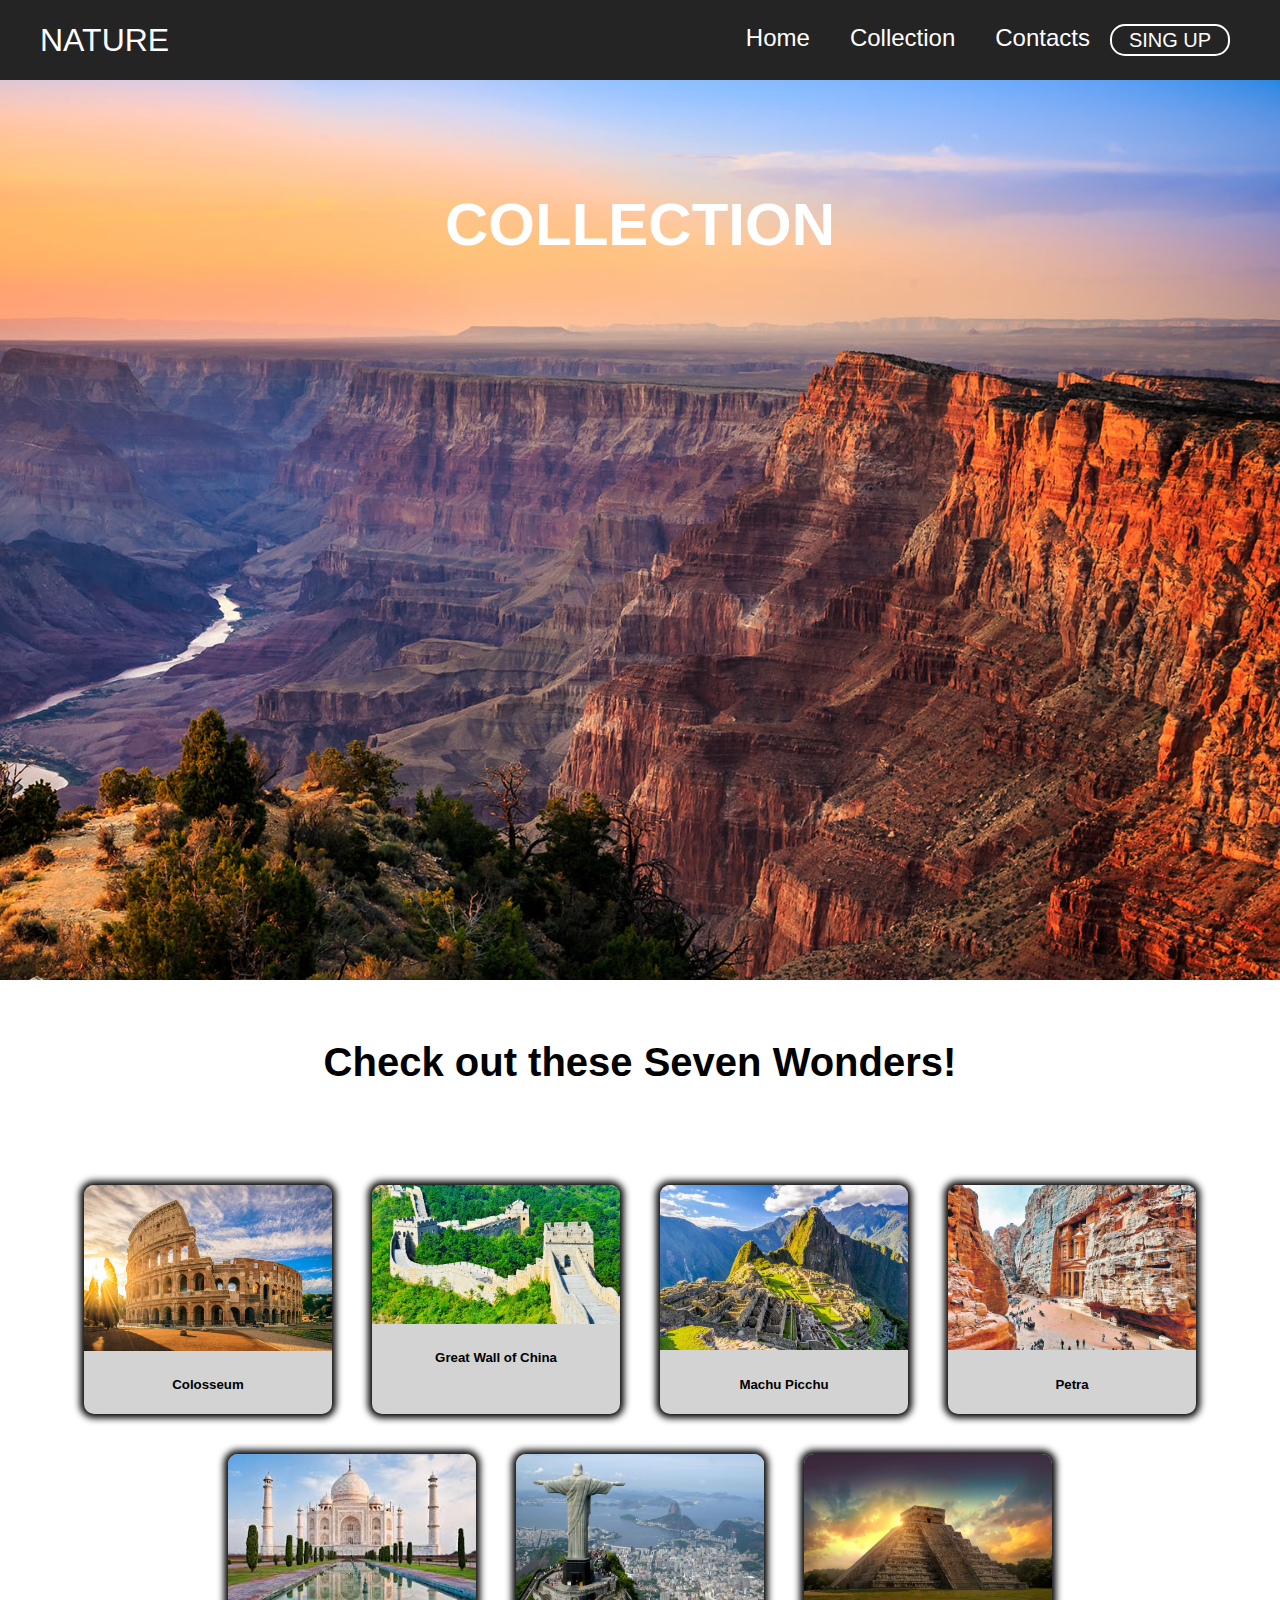
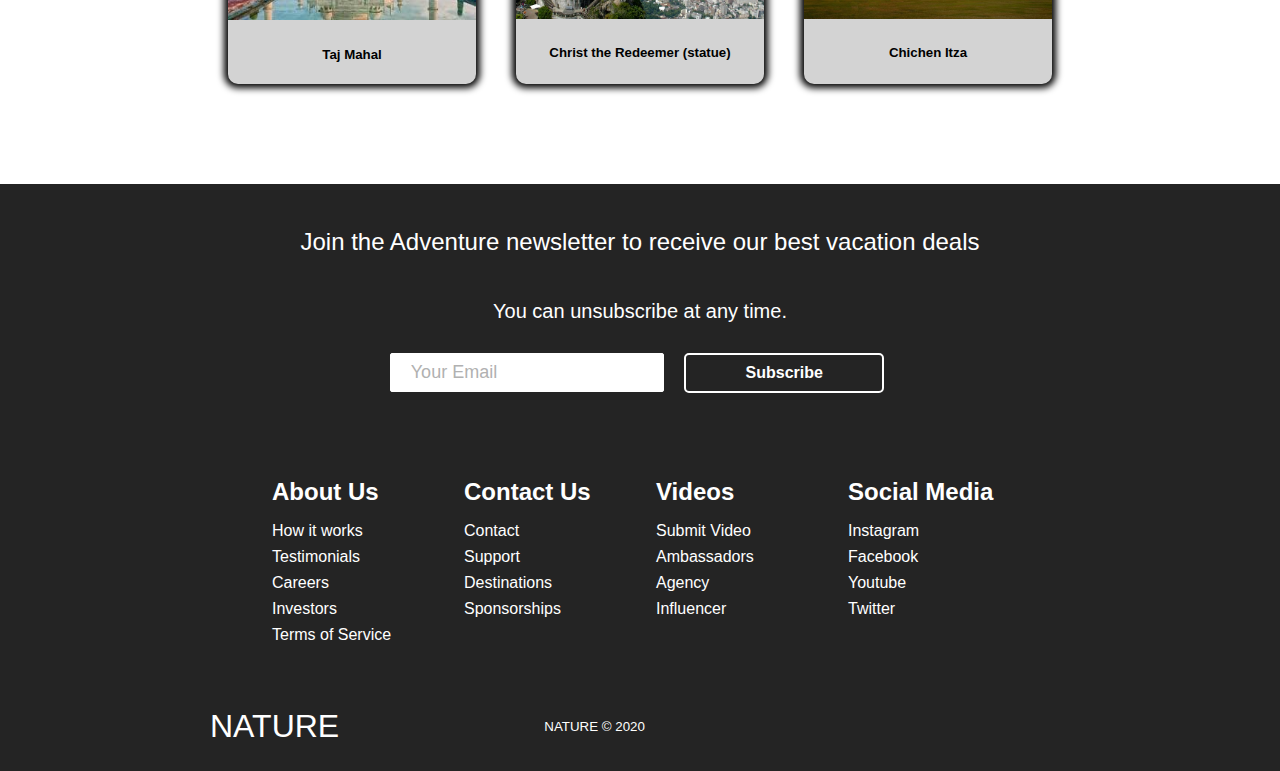
<file: collection.html>
<!doctype html>
<html lang="en">
<head>
    <meta charset="UTF-8">
    <meta name="viewport"
          content="width=device-width, user-scalable=no, initial-scale=1.0, maximum-scale=1.0, minimum-scale=1.0">
    <meta http-equiv="X-UA-Compatible" content="ie=edge">
    <link rel="stylesheet" href="https://pro.fontawesome.com/releases/v5.10.0/css/all.css"
          integrity="sha384-AYmEC3Yw5cVb3ZcuHtOA93w35dYTsvhLPVnYs9eStHfGJvOvKxVfELGroGkvsg+p" crossorigin="anonymous"/>
    <link rel="stylesheet" href="css/style.css">
    <link rel="stylesheet" href="css/media.css">
    <title>Surrounding Nature</title>
</head>
<body>
<header>
    <div class="header_container">
        <a href="index.html" class="header_logo">
            NATURE
            <i class="fas fa-globe-americas"></i>
        </a>
        <ul id="ul">
            <li><a href="index.html">Home</a></li>
            <li><a href="collection.html">Collection</a></li>
            <li><a href="contacts.html">Contacts</a></li>
            <button class='btn-su'><a href="#">SING UP</a></button>
        </ul>
        <div class="menu_icon"><i class="fas fa-bars"></i></div>
    </div>
</header>
<section class="coll">
    <div class="coll_wrap">
        <div class="coll_image"></div>
        <div class="fon_content">
            <div class="fon_container">
                <h1>COLLECTION</h1>
            </div>
        </div>
    </div>
</section>

<section class="cards">
    <h1>Check out these Seven Wonders!</h1>
    <div class="cards_wrapper">
        <div class="cards_items">
            <div class="card_item" id="1">
                <div class="cards_item-img">
                    <img src="img/Colosseum.jpg" alt="Colosseum">
                </div>
                <div class="cards_item-info">
                    <h5>Colosseum</h5>
                </div>
            </div>
            <div class="card_item" id="2">
                <div class="cards_item-img">
                    <img src="img/Great Wall of China.jpg" alt="Great Wall of China">
                </div>
                <div class="cards_item-info">
                    <h5>Great Wall of China</h5>
                </div>
            </div>
            <div class="card_item" id="3">
                <div class="cards_item-img">
                    <img src="img/Machu Picchu.jpg" alt="Machu Picchu">
                </div>
                <div class="cards_item-info">
                    <h5>Machu Picchu</h5>
                </div>
            </div>
            <div class="card_item" id="4">
                <div class="cards_item-img">
                    <img src="img/Petra.jpg" alt="Petra">
                </div>
                <div class="cards_item-info">
                    <h5>Petra</h5>
                </div>
            </div>
            <div class="card_item" id="5">
                <div class="cards_item-img">
                    <img src="img/Taj Mahal.jpg" alt="Taj Mahal">
                </div>
                <div class="cards_item-info">
                    <h5>Taj Mahal</h5>
                </div>
            </div>
            <div class="card_item" id="6">
                <div class="cards_item-img">
                    <img src="img/Christ the Redeemer (statue).jpg" alt="Christ the Redeemer (statue)">
                </div>
                <div class="cards_item-info">
                    <h5>Christ the Redeemer (statue)</h5>
                </div>
            </div>
            <div class="card_item" id="7">
                <div class="cards_item-img">
                    <img src="img/Chichen%20Itza.jpeg" alt="Chichen Itza">
                </div>
                <div class="cards_item-info">
                    <h5>Chichen Itza</h5>
                </div>
            </div>
        </div>
        <!--        <button class="proba">press</button>-->
        <!--        <div class="slider_wrapp">-->
        <!--            <div class="slider_fon"></div>-->
        <!--            <div class="slider">-->
        <!--                <div class="card_slider">-->
        <!--                    <div class="slider_track1">-->
        <!--                        <div class="slides1"><img src="img/1/1.jpg" alt="" draggable="false"></div>-->
        <!--                        <div class="slides1"><img src="img/1/2.jpg" alt="" draggable="false"></div>-->
        <!--                        <div class="slides1"><img src="img/1/3.jpg" alt="" draggable="false"></div>-->
        <!--                        <div class="slides1"><img src="img/1/4.jpg" alt="" draggable="false"></div>-->
        <!--                    </div>-->
        <!--                    <div class="slider_track2">-->
        <!--                        <div class="slides2"><img src="img/1/5.jpg" alt="" draggable="false"></div>-->
        <!--                        <div class="slides2"><img src="img/1/6.jpg" alt="" draggable="false"></div>-->
        <!--                        <div class="slides2"><img src="img/1/7.jpg" alt="" draggable="false"></div>-->
        <!--                        <div class="slides2"><img src="img/1/8.jpg" alt="" draggable="false"></div>-->
        <!--                    </div>-->
        <!--                </div>-->
        <!--                <div class="slider_arrows">-->
        <!--                    <a class="prev">&#10094</a>-->
        <!--                    <a class="next">&#10095</a>-->
        <!--                    <a class="close">&times;</a>-->
        <!--                </div>-->
        <!--            </div>-->
        <!--        </div>-->
    </div>
</section>

<footer class="footer">
    <div class='footer-subscription'>
        <p class='footer-subscription-heading'>
            Join the Adventure newsletter to receive our best vacation deals
        </p>
        <p class='footer-subscription-text'>
            You can unsubscribe at any time.
        </p>
        <div class='input-areas'>
            <form>
                <input class='footer-input' name='email' type='email' placeholder='Your Email'/>
                <button class="btn">Subscribe</button>
            </form>
        </div>
    </div>
    <div class='footer-links'>
        <div class='footer-link-wrapper'>
            <div class='footer-link-items'>
                <h2>About Us</h2>
                <a href='#'>How it works</a>
                <a href='#'>Testimonials</a>
                <a href='#'>Careers</a>
                <a href='#'>Investors</a>
                <a href='#'>Terms of Service</a>
            </div>
            <div class='footer-link-items'>
                <h2>Contact Us</h2>
                <a href='#'>Contact</a>
                <a href='#'>Support</a>
                <a href='#'>Destinations</a>
                <a href='#'>Sponsorships</a>
            </div>
        </div>
        <div class='footer-link-wrapper'>
            <div class='footer-link-items'>
                <h2>Videos</h2>
                <a href='#'>Submit Video</a>
                <a href='#'>Ambassadors</a>
                <a href='#'>Agency</a>
                <a href='#'>Influencer</a>
            </div>
            <div class='footer-link-items'>
                <h2>Social Media</h2>
                <a href='#'>Instagram</a>
                <a href='#'>Facebook</a>
                <a href='#'>Youtube</a>
                <a href='#'>Twitter</a>
            </div>
        </div>
    </div>
    <div class='social-media'>
        <div class='social-media-wrap'>
            <div class='footer-logo'>
                <a href="index.html" class='social-logo'>
                    NATURE
                    <i class="fas fa-globe-americas"></i>
                </a>
            </div>
            <small class='website-rights'>NATURE © 2020</small>
            <div class='social-icons'>
                <a class='social-icon-link facebook' href="#" aria-label='Facebook'>
                    <i class='fab fa-facebook-f'></i>
                </a>
                <a class='social-icon-link instagram' href="#" aria-label='Instagram'>
                    <i class='fab fa-instagram'></i>
                </a>
                <a class='social-icon-link youtube' href="#" aria-label='Youtube'>
                    <i class='fab fa-youtube'></i>
                </a>
                <a class='social-icon-link twitter' href="#" aria-label='Twitter'>
                    <i class='fab fa-twitter'></i>
                </a>
                <a class='social-icon-link twitter' href="#" aria-label='LinkedIn'>
                    <i class='fab fa-linkedin'></i>
                </a>
            </div>
        </div>
    </div>
</footer>

</body>

<script src="js/main.js"></script>

</html>
</file>
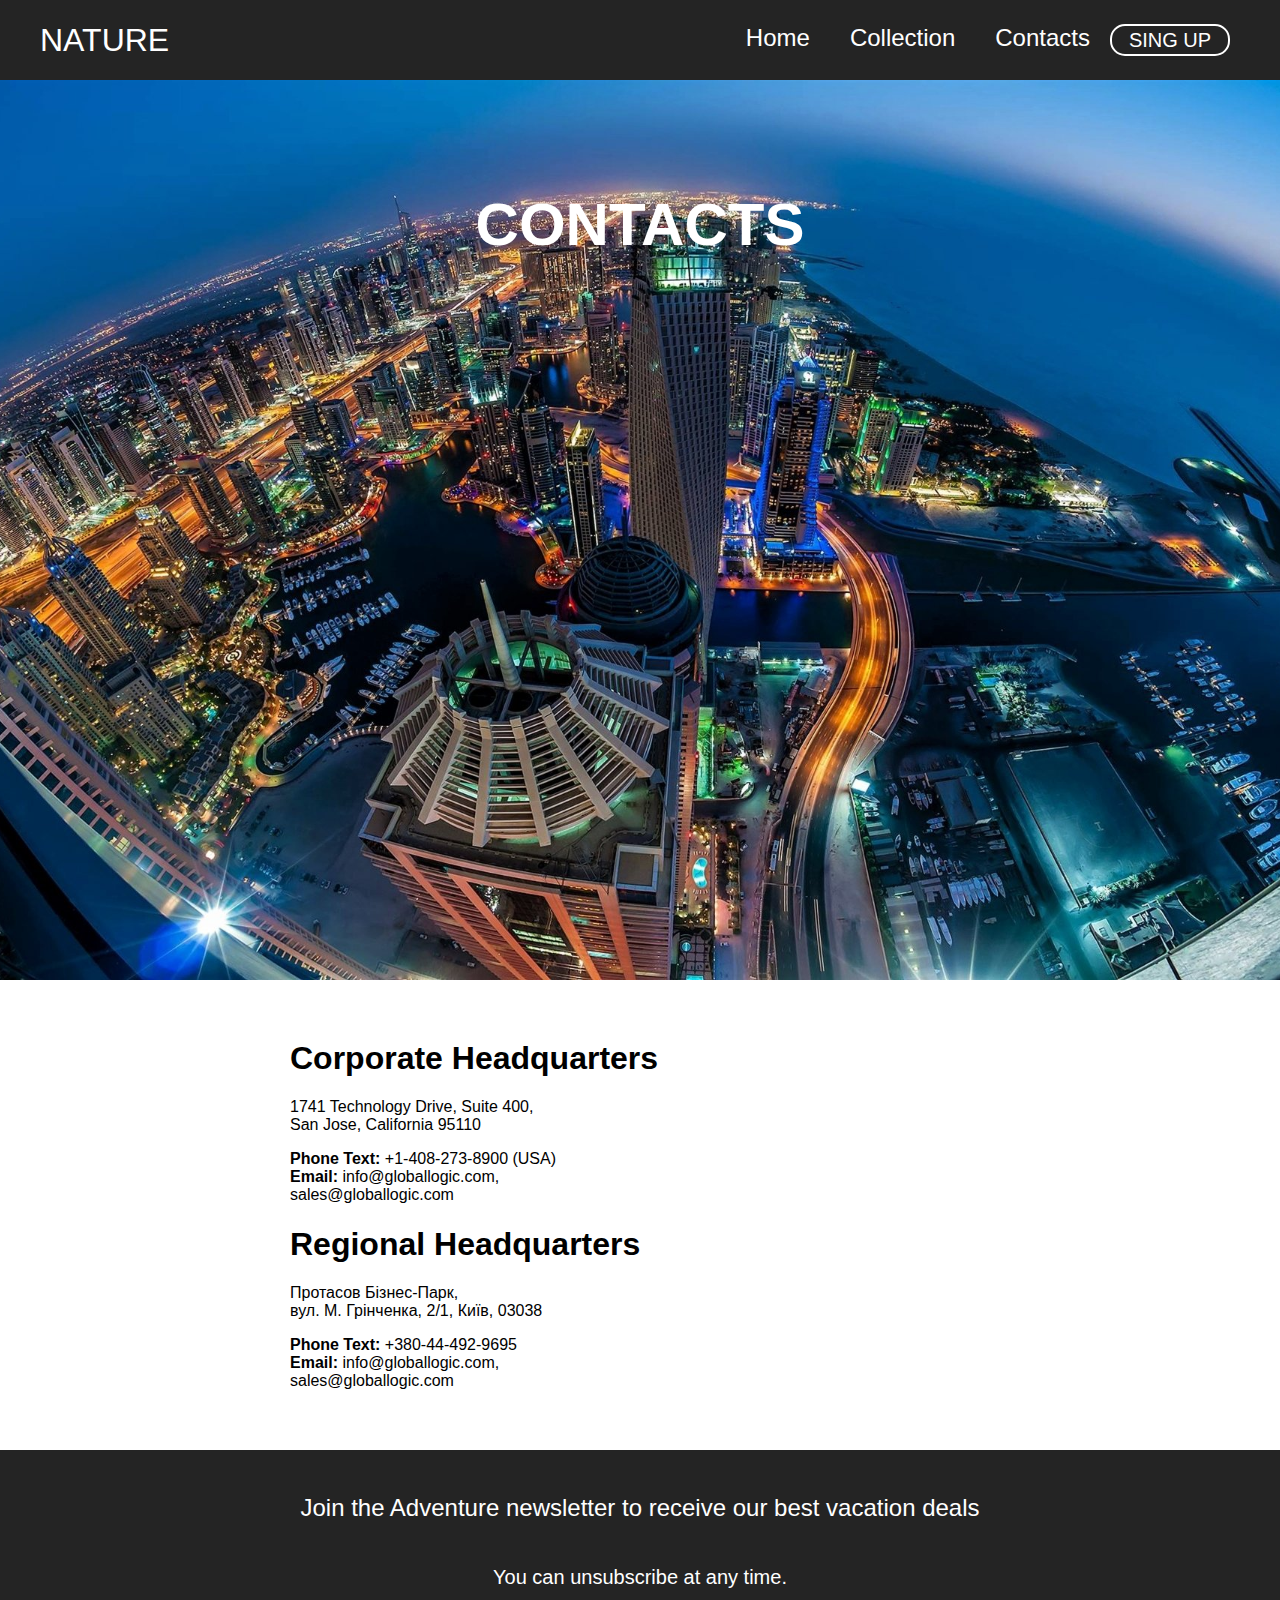
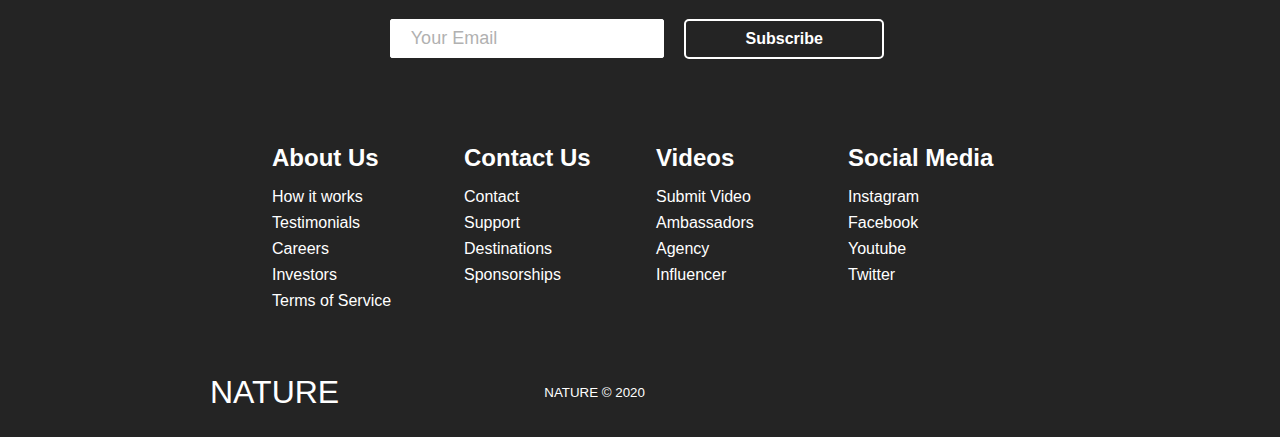
<file: contacts.html>
<!doctype html>
<html lang="en">
<head>
    <meta charset="UTF-8">
    <meta name="viewport"
          content="width=device-width, user-scalable=no, initial-scale=1.0, maximum-scale=1.0, minimum-scale=1.0">
    <meta http-equiv="X-UA-Compatible" content="ie=edge">
    <link rel="stylesheet" href="https://pro.fontawesome.com/releases/v5.10.0/css/all.css"
          integrity="sha384-AYmEC3Yw5cVb3ZcuHtOA93w35dYTsvhLPVnYs9eStHfGJvOvKxVfELGroGkvsg+p" crossorigin="anonymous"/>
    <link rel="stylesheet" href="css/style.css">
    <link rel="stylesheet" href="css/media.css">
    <title>Surrounding Nature</title>
</head>
<body>
<header>
    <div class="header_container">
        <a href="index.html" class="header_logo">
            NATURE
            <i class="fas fa-globe-americas"></i>
        </a>
        <ul id="ul">
            <li><a href="index.html">Home</a></li>
            <li><a href="collection.html">Collection</a></li>
            <li><a href="contacts.html">Contacts</a></li>
            <button class='btn-su'><a href="#">SING UP</a></button>
        </ul>
        <div class="menu_icon"><i class="fas fa-bars"></i></div>
    </div>
</header>
<section class="contacts">
    <div class="contacts_wrap">
        <div class="contacts_image"></div>
        <div class="fon_content">
            <div class="fon_container">
                <h1>CONTACTS</h1>
            </div>
        </div>
    </div>
</section>

<section class="cont_wrapp">
    <h1>Corporate Headquarters</h1>
    <p>
        1741 Technology Drive, Suite 400,
        <br>
        San Jose, California 95110
    </p>
    <p>
        <strong>Phone Text:</strong> +1-408-273-8900 (USA)
        <br>
        <strong>Email:</strong> info@globallogic.com,
        <br>
        sales@globallogic.com
    </p>
    <h1>Regional Headquarters</h1>
    <p>
        Протасов Бізнес-Парк,
        <br>
        вул. М. Грінченка, 2/1, Київ, 03038
    </p>
    <p>
        <strong>Phone Text:</strong> +380-44-492-9695
        <br>
        <strong>Email:</strong> info@globallogic.com,
        <br>
        sales@globallogic.com
    </p>
</section>

<footer class="footer">
    <div class='footer-subscription'>
        <p class='footer-subscription-heading'>
            Join the Adventure newsletter to receive our best vacation deals
        </p>
        <p class='footer-subscription-text'>
            You can unsubscribe at any time.
        </p>
        <div class='input-areas'>
            <form>
                <input class='footer-input' name='email' type='email' placeholder='Your Email'/>
                <button class="btn">Subscribe</button>
            </form>
        </div>
    </div>
    <div class='footer-links'>
        <div class='footer-link-wrapper'>
            <div class='footer-link-items'>
                <h2>About Us</h2>
                <a href='#'>How it works</a>
                <a href='#'>Testimonials</a>
                <a href='#'>Careers</a>
                <a href='#'>Investors</a>
                <a href='#'>Terms of Service</a>
            </div>
            <div class='footer-link-items'>
                <h2>Contact Us</h2>
                <a href='#'>Contact</a>
                <a href='#'>Support</a>
                <a href='#'>Destinations</a>
                <a href='#'>Sponsorships</a>
            </div>
        </div>
        <div class='footer-link-wrapper'>
            <div class='footer-link-items'>
                <h2>Videos</h2>
                <a href='#'>Submit Video</a>
                <a href='#'>Ambassadors</a>
                <a href='#'>Agency</a>
                <a href='#'>Influencer</a>
            </div>
            <div class='footer-link-items'>
                <h2>Social Media</h2>
                <a href='#'>Instagram</a>
                <a href='#'>Facebook</a>
                <a href='#'>Youtube</a>
                <a href='#'>Twitter</a>
            </div>
        </div>
    </div>
    <div class='social-media'>
        <div class='social-media-wrap'>
            <div class='footer-logo'>
                <a href="index.html" class='social-logo'>
                    NATURE
                    <i class="fas fa-globe-americas"></i>
                </a>
            </div>
            <small class='website-rights'>NATURE © 2020</small>
            <div class='social-icons'>
                <a class='social-icon-link facebook' href="#" aria-label='Facebook'>
                    <i class='fab fa-facebook-f'></i>
                </a>
                <a class='social-icon-link instagram' href="#" aria-label='Instagram'>
                    <i class='fab fa-instagram'></i>
                </a>
                <a class='social-icon-link youtube' href="#" aria-label='Youtube'>
                    <i class='fab fa-youtube'></i>
                </a>
                <a class='social-icon-link twitter' href="#" aria-label='Twitter'>
                    <i class='fab fa-twitter'></i>
                </a>
                <a class='social-icon-link twitter' href="#" aria-label='LinkedIn'>
                    <i class='fab fa-linkedin'></i>
                </a>
            </div>
        </div>
    </div>
</footer>

</body>

<script src="js/main.js"></script>

</html>
</file>
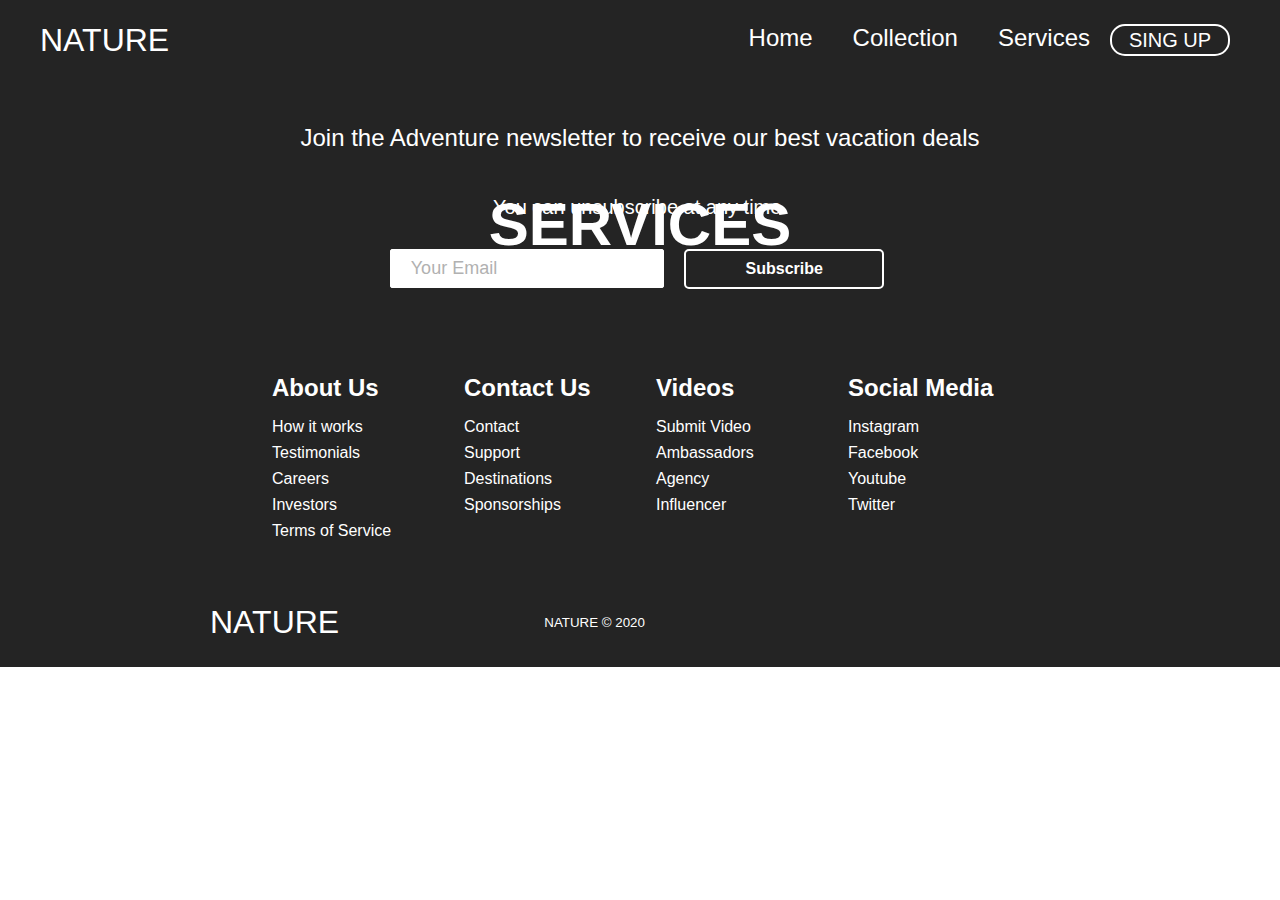
<file: services.html>
<!doctype html>
<html lang="en">
<head>
    <meta charset="UTF-8">
    <meta name="viewport"
          content="width=device-width, user-scalable=no, initial-scale=1.0, maximum-scale=1.0, minimum-scale=1.0">
    <meta http-equiv="X-UA-Compatible" content="ie=edge">
    <link rel="stylesheet" href="https://pro.fontawesome.com/releases/v5.10.0/css/all.css"
          integrity="sha384-AYmEC3Yw5cVb3ZcuHtOA93w35dYTsvhLPVnYs9eStHfGJvOvKxVfELGroGkvsg+p" crossorigin="anonymous"/>
    <link rel="stylesheet" href="css/style.css">
    <link rel="stylesheet" href="css/media.css">
    <title>Surrounding Nature</title>
</head>
<body>
<header>
    <div class="header_container">
        <a href="index.html" class="header_logo">
            NATURE
            <i class="fas fa-globe-americas"></i>
        </a>
        <ul id="ul">
            <li><a href="index.html">Home</a></li>
            <li><a href="collection.html">Collection</a></li>
            <li><a href="services.html">Services</a></li>
            <button class='btn-su'><a href="#">SING UP</a></button>
        </ul>
        <div class="menu_icon"><i class="fas fa-bars"></i></div>
    </div>
</header>
<section class="ser">
    <div class="ser_wrap">
        <div class="ser_image"></div>
        <div class="fon_content">
            <div class="fon_container">
                <h1>SERVICES</h1>
            </div>
        </div>
    </div>
</section>

<footer class="footer">
    <div class='footer-subscription'>
        <p class='footer-subscription-heading'>
            Join the Adventure newsletter to receive our best vacation deals
        </p>
        <p class='footer-subscription-text'>
            You can unsubscribe at any time.
        </p>
        <div class='input-areas'>
            <form>
                <input class='footer-input' name='email' type='email' placeholder='Your Email'/>
                <button class="btn">Subscribe</button>
            </form>
        </div>
    </div>
    <div class='footer-links'>
        <div class='footer-link-wrapper'>
            <div class='footer-link-items'>
                <h2>About Us</h2>
                <a href='#'>How it works</a>
                <a href='#'>Testimonials</a>
                <a href='#'>Careers</a>
                <a href='#'>Investors</a>
                <a href='#'>Terms of Service</a>
            </div>
            <div class='footer-link-items'>
                <h2>Contact Us</h2>
                <a href='#'>Contact</a>
                <a href='#'>Support</a>
                <a href='#'>Destinations</a>
                <a href='#'>Sponsorships</a>
            </div>
        </div>
        <div class='footer-link-wrapper'>
            <div class='footer-link-items'>
                <h2>Videos</h2>
                <a href='#'>Submit Video</a>
                <a href='#'>Ambassadors</a>
                <a href='#'>Agency</a>
                <a href='#'>Influencer</a>
            </div>
            <div class='footer-link-items'>
                <h2>Social Media</h2>
                <a href='#'>Instagram</a>
                <a href='#'>Facebook</a>
                <a href='#'>Youtube</a>
                <a href='#'>Twitter</a>
            </div>
        </div>
    </div>
    <div class='social-media'>
        <div class='social-media-wrap'>
            <div class='footer-logo'>
                <a href="index.html" class='social-logo'>
                    NATURE
                    <i class="fas fa-globe-americas"></i>
                </a>
            </div>
            <small class='website-rights'>NATURE © 2020</small>
            <div class='social-icons'>
                <a class='social-icon-link facebook' href="#" aria-label='Facebook'>
                    <i class='fab fa-facebook-f'></i>
                </a>
                <a class='social-icon-link instagram' href="#" aria-label='Instagram'>
                    <i class='fab fa-instagram'></i>
                </a>
                <a class='social-icon-link youtube' href="#" aria-label='Youtube'>
                    <i class='fab fa-youtube'></i>
                </a>
                <a class='social-icon-link twitter' href="#" aria-label='Twitter'>
                    <i class='fab fa-twitter'></i>
                </a>
                <a class='social-icon-link twitter' href="#" aria-label='LinkedIn'>
                    <i class='fab fa-linkedin'></i>
                </a>
            </div>
        </div>
    </div>
</footer>

</body>

<script src="js/main.js"></script>

</html>
</file>
<file: css/style.css>
* {
    box-sizing: border-box;
}
body {
    margin: 0;
    font-family: 'Trebuchet MS', 'Lucida Sans Unicode', 'Lucida Grande',
    'Lucida Sans', Arial, sans-serif;
}
a {
    color: white;
    text-decoration: none;
}
/********header********/
.header_container {
    background: #242424;
    /*background: linear-gradient(180deg, rgb(186 27 241) 0%, rgb(34 0 80) 100%);*/
    height: 80px;
    display: flex;
    justify-content: space-between;
    align-items: center;
    font-size: 24px;
    position: sticky;
    top: 0;
    z-index: 100;
}
.header_logo {
    color: #fff;
    justify-self: start;
    margin-left: 40px;
    cursor: pointer;
    text-decoration: none;
    font-size: 2rem;
    display: flex;
    align-items: center;
}
ul {
    display: inline-flex;
    color: white;
    list-style: none;
    margin-right: 50px;
}
ul li+li {
    margin-left: 40px;
}

li {
    border-bottom: 4px solid transparent;
    cursor: pointer;
}

li:hover {
    border-bottom: 4px solid #fff;
    transition: all 0.2s ease-out;
}
.btn-su {
    margin-left: 20px;
    width: 120px;
    height: 32px;
    border: 2px solid #fff;
    border-radius: 15px;
    background: transparent;
    color: #fff;
    font-size: 20px;
    outline: none;
    cursor: pointer;
}

.btn-su:hover {
    color: black;
    background: white;
}
.btn-su > a:hover {
    color: #242424;
    background: white;
}
.menu_icon {
    display: none;
    color: white;
    font-size: 30px;
    margin: 20px;
}
/********header********/


.video {
    position: relative;
    z-index: 1;
    padding-bottom: 56.25%;
}
.video_media {
    position: absolute;
    width: 100%;
    height: auto;
    top: 0;
    left: 0;
}
.fon_wrap {
    position: relative;
    height: auto;
    overflow: hidden;
}
.fon_wrap:after {
    content: "";
    width: 100%;
    height: 100%;
    display: block;
    background-color: rgba(0,0,0, 0.3);
    position: absolute;
    top: 0;
    left: 0;
    z-index: 2;

}
.fon_content {
    width: 100%;
    height: 100%;
    position: absolute;
    top: 0;
    left: 0;
    z-index: 3;
}
.fon_container {
    max-width: 1200px;
    margin: 0 auto;
}
.fon_container > h1 {
    padding-top: 150px;
    text-align: center;
    color: #fff;
    font-size: 60px;
}

.fon_container > p {
    text-align: center;
    margin-top: 8px;
    color: #fff;
    font-size: 32px;
    font-family: 'Trebuchet MS', 'Lucida Sans Unicode', 'Lucida Grande',
    'Lucida Sans', Arial, sans-serif;
}
.hero_btns {
    text-align: center;
    margin-top: 32px;
}

.btn {
    margin: 6px;
    width: 200px;
    height: 40px;
    border: 2px solid #fff;
    border-radius: 5px;
    background: transparent;
    color: #fff;
    font-size: 16px;
    font-weight: bold;
    outline: none;
}
.btn.active {
    color: black;
    background: white;
}

.btn:hover {
    color: black;
    background: white;
}
.btn.active:hover {
    color: white;
    background: transparent;
}

.fa-play-circle {
    margin-left: 4px;
}
.youtobe_video {
    position: relative;
    padding-bottom: 56.25%;
    padding-top: 30px;
    height: 0;
    overflow: hidden;
}
.youtobe_video iframe {
    position: absolute;
    top: 0;
    left: 0;
    width: 100%;
    height: 100%;
}
/*****footer****/
.footer {
    background-color: #242424;
    padding: 10px;
    display: flex;
    flex-direction: column;
    justify-content: center;
    align-items: center;
}
.footer-subscription {
    display: flex;
    flex-direction: column;
    justify-content: center;
    align-items: center;
    text-align: center;

    margin-bottom: 24px;
    padding: 10px;
    color: #fff;
}

.footer-subscription > p {
    font-family: 'Trebuchet MS', 'Lucida Sans Unicode', 'Lucida Grande',
    'Lucida Sans', Arial, sans-serif;
}

.footer-subscription-heading {
    margin-bottom: 24px;
    font-size: 24px;
}

.footer-subscription-text {
    margin-bottom: 24px;
    font-size: 20px;
}

.footer-input {
    padding: 8px 20px;
    border-radius: 2px;
    margin-right: 10px;
    outline: none;
    border: none;
    font-size: 18px;
    margin-bottom: 16px;
    border: 1px solid #fff;
}

.footer-links {
    width: 100%;
    max-width: 1000px;
    display: flex;
    justify-content: center;
}

.footer-link-wrapper {
    display: flex;
}

.footer-link-items {
    display: flex;
    flex-direction: column;
    align-items: flex-start;
    margin: 16px;
    text-align: left;
    width: 160px;
    box-sizing: border-box;
}

.footer-link-items h2 {
    margin-bottom: 16px;
}

.footer-link-items > h2 {
    color: #fff;
}

.footer-link-items a {
    color: #fff;
    text-decoration: none;
    margin-bottom: 0.5rem;
}

.footer-link-items a:hover {
    color: #e9e9e9;
    transition: 0.3s ease-out;
}

.footer-email-form h2 {
    margin-bottom: 2rem;
}

.footer-input::placeholder {
    color: #b1b1b1;
}

/* Social Icons */
.social-icon-link {
    color: #fff;
    font-size: 24px;
}

.social-media {
    max-width: 1000px;
    width: 100%;
}

.social-media-wrap {
    display: flex;
    justify-content: space-between;
    align-items: center;
    width: 90%;
    max-width: 1000px;
    margin: 40px auto 0 auto;
}

.social-icons {
    display: flex;
    justify-content: space-between;
    align-items: center;
    width: 240px;
}

.social-logo {
    color: #fff;
    justify-self: start;
    margin-left: 20px;
    cursor: pointer;
    text-decoration: none;
    font-size: 2rem;
    display: flex;
    align-items: center;
    margin-bottom: 16px;
}

.website-rights {
    color: #fff;
    margin-bottom: 16px;
}


/********collection*********/
.coll_wrap {
    width: 100%;
    height: 100vh;

}
.coll_image {
    height: 100%;
    background-image: url(../img/grand-canyon-sunset.jpg);
    background-size: cover;
    background-repeat: no-repeat;
    background-position: center;
}
.cards_wrapper {
    position: relative;
}
.cards > h1 {
    text-align: center;
    margin: 60px 10px;
    font-size: 40px;
}
.cards_wrapper {
    margin: 80px 20px;
}
.cards_items {
    display: flex;
    flex-wrap: wrap;
    text-align: center;
    justify-content: center;
}
.card_item {
    width: 20%;
    margin: 20px;
    background: lightgrey;
    box-shadow: 0 0 7px 4px black;
    border-radius: 10px;
    cursor: pointer;
    outline: none;
}
.card_item:hover {
    transform: scale(1.2);
}

.cards_item-img img {
    width: 100%;
    border-radius: 10px 10px 0 0;
}


/*.card_slider {*/
/*    display: none;*/
/*    position: absolute;*/
/*    top: 0;*/
/*    left: 50%;*/
/*    transform: translate(-50%, 0);*/
/*}*/
/*.slider_wrapp {*/
/*    position: fixed;*/
/*    top: 0;*/
/*    left: 50%;*/
/*    transform: translate(-50%);*/
/*    margin: 40px auto;*/
/*    z-index: 500;*/
/*}*/

/*.slider_wrapp {*/
/*    display: none;*/
/*}*/
/*.slider_fon {*/
/*    position: fixed;*/
/*    top: 0;*/
/*    left: 0;*/
/*    background: black;*/
/*    opacity: 0.5;*/
/*    width: 100%;*/
/*    height: 100vh;*/
/*    z-index: 450;*/
/*}*/

/*.slider {*/
/*    position: fixed;*/
/*    max-width: 640px;*/
/*    max-height: 480px;*/
/*    margin: 70px auto 0;*/
/*    user-select: none;*/
/*    touch-action: pan-y;*/
/*    z-index: 500;*/
/*    top: 0;*/
/*    left: 50%;*/
/*    transform: translate(-50%);*/
/*}*/

/*.card_slider {*/
/*    max-width: 640px;*/
/*    max-height: 480px;*/
/*    overflow: hidden;*/
/*}*/

/*.card_slider.grab {*/
/*    cursor: grab;*/
/*}*/

/*.card_slider.grabbing{*/
/*    cursor: grabbing;*/
/*}*/

/*.slider_track1, .slider_track2 {*/
/*    display: none;*/
/*}*/

/*.slides1, .slides2 {*/

/*    max-width: 640px;*/
/*    max-height: 480px;*/
/*    !* Чтобы слайды не сжимались *!*/
/*    flex-shrink: 0;*/
/*    !* Увеличиваем и центрируем цифру внутри слайда *!*/
/*    font-size: 50px;*/
/*    display: none;*/
/*    align-items: center;*/
/*    justify-content: center;*/
/*    border: 1px solid #000;*/
/*}*/

/*.slider_arrows {*/
/*    margin-top: 15px;*/
/*    text-align: center;*/
/*}*/

/*.next,*/
/*.prev,*/
/*.close {*/
/*    position: absolute;*/
/*    top: 50%;*/
/*    transform: translate(0, -50%);*/
/*    padding: 10px;*/
/*    background: rgba(255,255,255, 0.6);*/
/*    border: none;*/
/*    margin: 0 10px;*/
/*    font-size: 50px;*/
/*    cursor: pointer;*/
/*    color: black;*/
/*}*/
/*.prev {*/
/*    border-radius: 0 10px 10px 0;*/
/*    left: -10px;*/
/*}*/
/*.next {*/
/*    border-radius: 10px 0 0 10px;*/
/*    right: -10px;*/
/*}*/
/*.close {*/
/*    position: absolute;*/
/*    top: 0;*/
/*    right: -10%;*/
/*    padding: 0 10px;*/
/*    border-radius: 10px;*/
/*}*/

/*.next.disabled,*/
/*.prev.disabled {*/
/*    opacity: .25;*/
/*    pointer-events: none;*/
/*}*/





/******contacts*****/
.contacts_wrap {
    width: 100%;
    height: 100vh;

}
.contacts_image {
    height: 100%;
    background-image: url(../img/dubai.jpg);
    background-size: cover;
    background-repeat: no-repeat;
    background-position: center;
}
.cont_wrapp {
    max-width: 700px;
    margin: 60px auto;
}
</file>
<file: css/media.css>
@media screen and (max-width: 800px){
    .footer-input {
        width: 100%;
    }

    .input-areas>button {
        width: 100%;
    }

    .footer-link-wrapper {
        flex-direction: column;
    }

    .social-media-wrap {
        flex-direction: column;
    }
    .footer-link-items {
        margin: 0;
    }
    .card_item {
        width: 40%;
    }
    .cont_wrapp {
        max-width: 600px;
    }
}


@media screen and (max-width: 700px){

    ul {
        display: none;
        text-align: center;
        position: absolute;
        top: 80px;
        left: 0;
        right: 0;
        background: #242424;
        /*background: blueviolet;*/
        margin: 0;
        padding: 0;
    }
    ul > li {
        padding: 8px 0;
        border-bottom: 0;
    }
    ul>li:hover {
        border-bottom: 0;
        opacity: 0.5;
    }
    ul li+li {
        margin-left: 0;
    }
    .btn-su {
        margin: 15px 0;
    }
    .menu_icon {
        display: block;
    }
    .fon_container > h1 {
        padding-top: 50px;
        font-size: 44px;
        margin-bottom: 20px;
    }
    .fon_container > p {
        margin-top: 5px;
        font-size: 24px;
    }
    .slider {
        margin: 25px auto;
    }
    .card_slider {
        width: 430px;
    }
    .slides {
        max-width: 100%;
    }
    .slides img{
        width: 100%;
    }
    .next, .prev, .close {
        font-size: 30px;
    }
    .close {
        right: -70px;
    }
    .cont_wrapp {
        max-width: 400px;
    }
}
@media screen and (max-width: 500px) {
    .header_container {
        height: 60px;
    }
    ul {
        top: 60px;
    }
    .fon_container > h1 {
        padding-top: 35px;
        font-size: 34px;
        margin-bottom: 10px;
    }
    .fon_container > p {
        font-size: 18px;
    }
    .hero_btns {
        margin-top: 20px;
    }
    .slider {
        margin: 140px auto;
    }
    .next, .prev {
        display: none;
    }
    .close {
        right: 0;
        top: -25px;
    }
    .cont_wrapp {
        max-width: 350px;
    }
}
@media screen and (max-width: 470px) {
    .card_item {
        width: 100%;
    }
    .card_slider {
        width: 380px;
    }
}

@media screen and (max-width: 400px) {
    .video_media {
        width: auto;
        height: 120vh;
    }
    .fon_wrap {
        height: 120vh;
    }
    .header_logo {
        font-size: 24px;
    }
    .header_container {
        height: 50px;
    }
    ul {
        top: 50px;
    }
    .header_logo {
        margin-left: 20px;
    }
    .fon_container > h1 {
        padding-top: 120px;
    }

    .card_slider {
        width: 320px;
    }
    .cont_wrapp {
        max-width: 250px;
        font-size: 14px;
    }
    .footer-link-items {
        width: 130px;
    }
}


@media (min-width: 700px){
    ul {
        display: inline-flex !important;
    }
}
</file>
